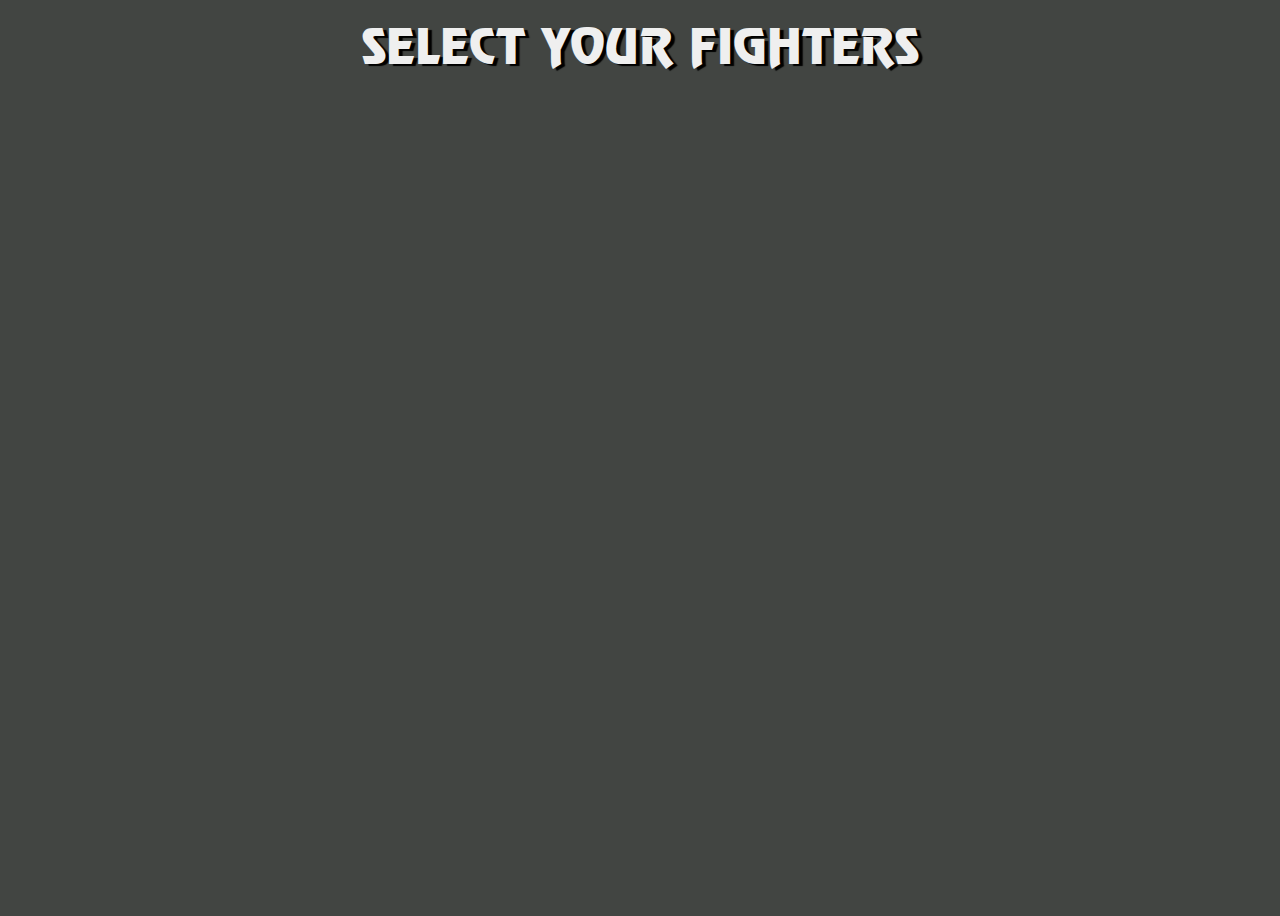
<file: index.html>
<!doctype html>
<html lang="en">
<head>
    <meta charset="UTF-8">
    <meta name="viewport"
          content="width=device-width, user-scalable=no, initial-scale=1.0, maximum-scale=1.0, minimum-scale=1.0">
    <meta http-equiv="X-UA-Compatible" content="ie=edge">
    <title>Mortal Kombat</title>
    <link rel="stylesheet" href="./css/index.css">
</head>
<body>
<div class="root">
    <div class="title">
        SELECT YOUR FIGHTERS
    </div>
    <div class="player"></div>
    <div class="parent"></div>

    <script src="./js/index.js"></script>
</div>
</body>
</html>
</file>
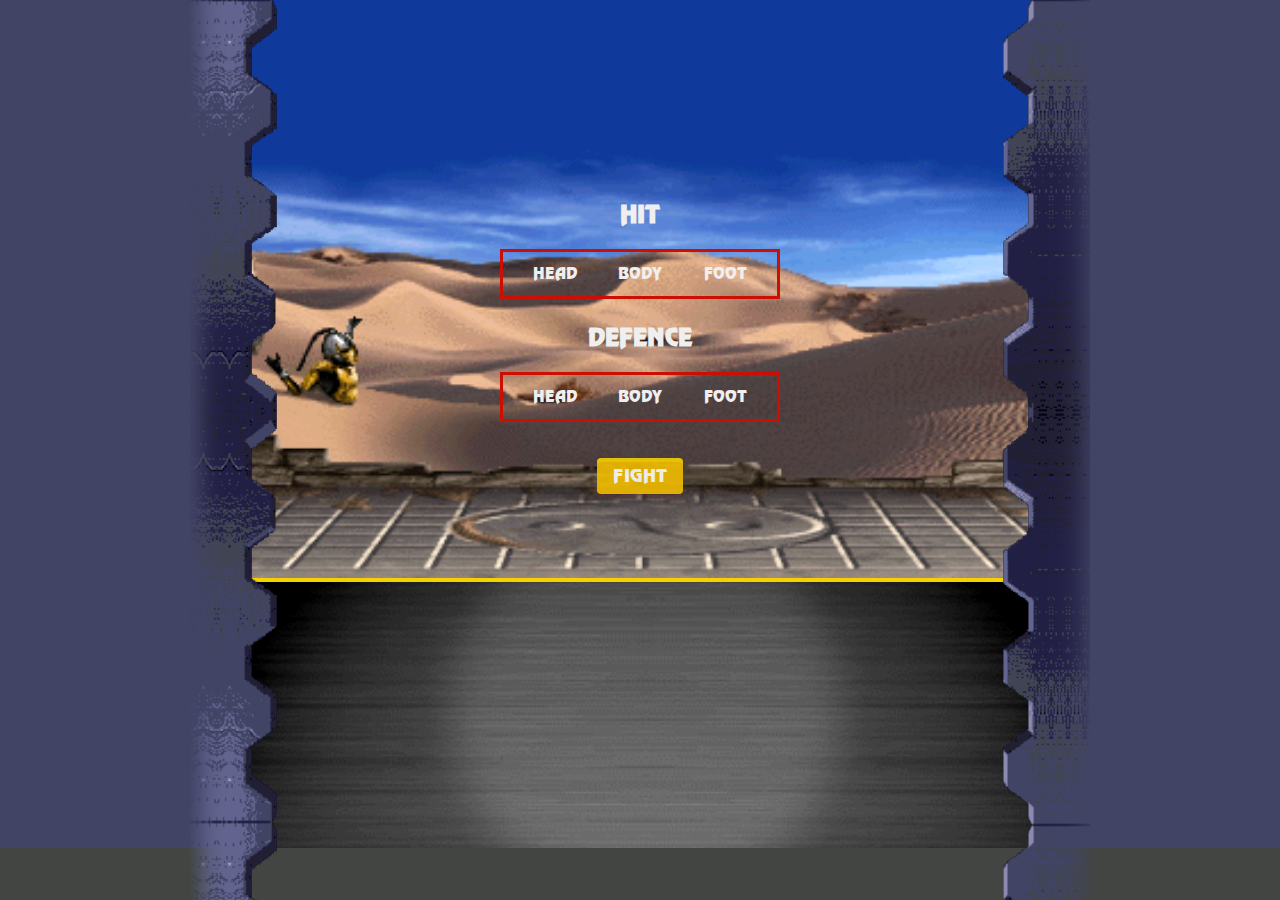
<file: arenas.html>
<!doctype html>
<html lang="en">
<head>
    <meta charset="UTF-8">
    <meta name="viewport"
          content="width=device-width, user-scalable=no, initial-scale=1.0, maximum-scale=1.0, minimum-scale=1.0">
    <meta http-equiv="X-UA-Compatible" content="ie=edge">
    <title>MK - JSMarathon - Arenas</title>
    <link rel="stylesheet" href="./css/style.css">
</head>
<body>
    <div class="root">
        <div class="arenas arena1">
            <form class="control">
                <div class="inputWrap">
                    <h2>HIT</h2>
                    <div class="ul">
                        <input type="radio" name="hit" value="head" id="headHit" required>
                        <label for="headHit">
                            <span>HEAD</span>
                        </label>
                        <input type="radio" name="hit" value="body" id="bodyHit" required>
                        <label for="bodyHit">
                            <span>BODY</span>
                        </label>
                        <input type="radio" name="hit" value="foot" id="footHit" required>
                        <label for="footHit">
                            <span>FOOT</span>
                        </label>
                    </div>
                </div>
                <div class="inputWrap">
                    <h2>defence</h2>
                    <div class="ul">
                        <input type="radio" name="defence" value="head" id="headDefence" required>
                        <label for="headDefence">
                            <span>HEAD</span>
                        </label>
                        <input type="radio" name="defence" value="body" id="bodyDefence" required>
                        <label for="bodyDefence">
                            <span>BODY</span>
                        </label>
                        <input type="radio" name="defence" value="foot" id="footDefence" required>
                        <label for="footDefence">
                            <span>FOOT</span>
                        </label>
                    </div>
                </div>
                <div class="buttonWrap">
                    <button class="button" type="submit">
                        Fight
                    </button>
                </div>
            </form>
        </div>
        <div class="chat"></div>
        <div class="wall-left"></div>
        <div class="wall-right"></div>
    </div>
    <script src="./js/main.js" type="module"></script>
</body>
</html>
</file>
<file: css/index.css>
@font-face {
    font-family: 'Mortal Kombat 3';
    src: url('../assets/fonts/MortalKombat3-Regular.eot');
    src: url('../assets/fonts/MortalKombat3-Regular.eot?#iefix') format('embedded-opentype'),
    url('../assets/fonts/MortalKombat3-Regular.woff2') format('woff2'),
    url('../assets/fonts/MortalKombat3-Regular.woff') format('woff'),
    url('../assets/fonts/MortalKombat3-Regular.ttf') format('truetype');
    font-weight: normal;
    font-style: normal;
    font-display: swap;
}


*, *:before, *:after {
    box-sizing: border-box;
}

body {
    background-color: #424542;
}

.root {
    display: flex;
    justify-content: center;
    align-items: center;
    flex-direction: column;
    padding-top: 30px;
    min-height: 100vh;
    min-width: 100vh;
    background-size: contain;
    background-position: center;
    position: relative;
}

.title {
    position: absolute;
    font-family: "Mortal Kombat 3";
    font-size: 48px;
    color: #FFF;
    top: 10px;
    left: 50%;
    color: #efefef;
    text-shadow: 4px 2px 1px #000;
    transform: translate(-50%, 0);
    white-space: nowrap;
}

.player {
    position: absolute;
    width: 210px;
    height: 367px;
    z-index: 3;
    bottom: 44px;
    left: 50%;
    margin-left: -105px;
    transform: translate(-205%, 0px);
}

.player img {
    max-width: 100%;
    max-height: 100%;
    height: 100%;
}

.parent {
    display: grid;
    grid-template-columns: repeat(7, 1fr);
    grid-template-rows: repeat(4, 1fr);
    grid-column-gap: 0px;
    grid-row-gap: 0px;
}

.div1 { grid-area: 1 / 1 / 2 / 2; }
.div2 { grid-area: 1 / 2 / 2 / 3; }
.div3 { grid-area: 1 / 3 / 2 / 4; }
.div4 { grid-area: 1 / 4 / 2 / 5; }
.div5 { grid-area: 1 / 5 / 2 / 6; }
.div6 { grid-area: 1 / 6 / 2 / 7; }
.div7 { grid-area: 1 / 7 / 2 / 8; }
.div8 { grid-area: 2 / 1 / 3 / 2; }
.div9 { grid-area: 2 / 2 / 3 / 3; }
.div10 { grid-area: 2 / 3 / 3 / 4; }
.div11 { grid-area: 2 / 4 / 3 / 5; }
.div12 { grid-area: 2 / 5 / 3 / 6; }
.div13 { grid-area: 2 / 6 / 3 / 7; }
.div14 { grid-area: 2 / 7 / 3 / 8; }
.div15 { grid-area: 3 / 2 / 4 / 3; }
.div16 { grid-area: 3 / 3 / 4 / 4; }
.div17 { grid-area: 3 / 4 / 4 / 5; }
.div18 { grid-area: 3 / 5 / 4 / 6; }
.div19 { grid-area: 3 / 6 / 4 / 7; }
.div20 { grid-area: 4 / 2 / 5 / 3; }
.div21 { grid-area: 4 / 3 / 5 / 4; }
.div22 { grid-area: 4 / 4 / 5 / 5; }
.div23 { grid-area: 4 / 5 / 5 / 6; }
.div24 { grid-area: 4 / 6 / 5 / 7; }

.row {
    display: flex;
    position: relative;
    z-index: 1;
}

.row:hover {
    z-index: 2;
}
.character {
    width: 137px;
    height: 176px;
    position: relative;
    z-index: 1;
    cursor: pointer;
}

.character:hover,
.character.active {
    z-index: 2;
}

.character:hover:before,
.character.active:before {
    content: "";
    display: block;
    width: calc(100% + 4px);
    height: calc(100% + 4px);
    top: -2px;
    left: -2px;
    position: absolute;
    border: 14px solid #21aa21;
}
.character.disabled {
    cursor: default;
}
.character.disabled:hover:before {
    display: none;
}

.character img {
    width: 100%;
}
</file>
<file: css/style.css>
@font-face {
    font-family: 'Mortal Kombat 3';
    src: url('../assets/fonts/MortalKombat3-Regular.eot');
    src: url('../assets/fonts/MortalKombat3-Regular.eot?#iefix') format('embedded-opentype'),
    url('../assets/fonts/MortalKombat3-Regular.woff2') format('woff2'),
    url('../assets/fonts/MortalKombat3-Regular.woff') format('woff'),
    url('../assets/fonts/MortalKombat3-Regular.ttf') format('truetype');
    font-weight: normal;
    font-style: normal;
    font-display: swap;
}


*,
*:before,
*:after {
    box-sizing: border-box;
}

html {
    margin: 0;
    padding: 0;
}

body {
    background-color: #424542;
    margin: 0;
    padding: 0;
}

.root {
    display: flex;
    justify-content: center;
    width: 100%;
    flex-direction: column;
    align-items: center;
    position: relative;
    background: #424466;
}

.wall-left {
    position: absolute;
    width: 87px;
    background-image: url(../assets/wall-left.png);
    min-height: 100vh;
    background-size: contain;
    background-repeat: repeat-y;
    top: 0;
    z-index: 100;
    left: 50%;
    transform: translate(-450px, 0px);
    height: 100%;
}

.wall-right {
    position: absolute;
    width: 87px;
    background-image: url(../assets/wall-right.png);
    min-height: 100vh;
    background-size: contain;
    background-repeat: repeat-y;
    top: 0;
    z-index: 100;
    right: 50%;
    transform: translate(450px, 0px);
    height: 100%;
}

.arenas {
    width: 786px;
    height: 578px;
    background-size: cover;
    background-position: center;
    background-repeat: no-repeat;
    position: relative;
    display: flex;
}

.arenas.arena1 {
    background-image: url(../assets/scorpions-lair-arenas.png);
}

.arenas.arena2 {
    background-image: url(../assets/the-cave.png);
}

.arenas.arena3 {
    background-image: url(../assets/jade-s-desert.png);
}

.arenas.arena4 {
    background-image: url(../assets/scislac-busorez.png);
}

.arenas.arena5 {
    background-image: url(../assets/waterfront.png);
}

.player1,
.player2 {
    width: 50%;
    position: relative;
}

.progressbar {
    width: 295px;
    border: 4px solid #f5d100;
    position: absolute;
    top: 59px;
    height: 28px;
    background-color: #cd0e03;
    display: flex;
}

.player1 .progressbar {
    left: 38px;
}

.player2 .progressbar {
    right: 38px;
    flex-direction: row-reverse;
}

.extralife {
    width: 90px;
    border: 2px solid #f5d100;
    position: absolute;
    top: 85px;
    height: 12px;
    background-color: #cd0e03;
    display: flex;
}

.player1 .extralife {
    left: 38px;
}

.player2 .extralife {
    right: 38px;
    flex-direction: row-reverse;
}

.extralife .life {
    background: #00d600;
}

.life {
    background-color: #0431f9;
    height: 100%;
    width: 90%;
}

.name {
    position: absolute;
    font-family: 'Mortal Kombat 3';
    font-size: 26px;
    line-height: 20px;
    letter-spacing: 2px;
    color: #efefef;
    top: 0;
    text-transform: uppercase;
}

.player1 .name {
    left: 5px;
}

.player2 .name {
    right: 5px;
}

.chat {
    width: 786px;
    height: 30vh;
    background-image: url(../assets/versus.png);
    background-size: cover;
    background-position: center;
    border-top: 4px solid #f5d100;
    padding: 6px 40px;
    overflow: scroll;
    color: white;
    font-family: Arial;
}

.character {
    position: absolute;
    bottom: 20px;
    width: 150px;
    height: 268px;
}

.player1 .character {
    left: 60px;
}

.player2 .character {
    right: 60px;
}

.player2 .character img {
    transform: scaleX(-1) translate(50%, 0);
}

.character img {
    height: 100%;
    position: absolute;
    bottom: 0;
    left: 50%;
    transform: translate(-50%, 0);
}

.fight {
    position: absolute;
    z-index: 100;
    top: 30%;
    width: 300px;
    left: 50%;
    transform: translate(-50%, 0%);
}

.fight img {
    width: 100%;
}

.button {
    display: block;
    position: relative;
    padding: 0 16px;
    height: 36px;
    color: white;
    font-size: 18px;
    text-transform: uppercase;
    background-color: #f5d100;
    border: none;
    margin-top: 0;
    margin-left: auto;
    margin-right: auto;
    border-radius: 4px;
    box-sizing: border-box;
    cursor: pointer;
    font-family: "Mortal Kombat 3";
    outline: none;
}
.button::after {
    content: "";
    position: absolute;
    width: 100%;
    height: 100%;
    top: 4px;
    left: 0;
    background-color: #cd0e03;
    border-radius: 4px;
    z-index: -1;
}
.button:hover {
    background-color: #f5d100;
}
.button:active {
    top: 2px;
}
.button:active::after {
    top: 1px;
}

.button:disabled {
    opacity: .9;
    cursor: not-allowed;
}

.button:disabled:after {
    opacity: .1;
}

.button:disabled:active {
    top: 0px;
}

.button:disabled:active::after {
    top: 4px;
}

.loseTitle {
    position: absolute;
    top: 22%;
    left: 50%;
    font-size: 36px;
    transform: translate(-50%, 0%);
    text-transform: uppercase;
    z-index: 1000;
    color: white;
    font-family: "Mortal Kombat 3";
    text-shadow: 2px 2px 2px #cd0e03;
}

.reloadWrap {
    position: absolute;
    top: 54px;
    z-index: 1000;
    left: 50%;
    transform: translate(-50%, 0%);
}

.reloadWrap .button {
    margin-top: 0;
}

form:invalid button[class=button] {
    opacity: .9;
    cursor: not-allowed;
}

form:invalid button[class=button]:after {
    opacity: .1;
}

form:invalid button[class=button]:active {
    top: 0px;
}

form:invalid button[class=button]:active::after {
    top: 4px;
}

.control {
    position: absolute;
    width: 200px;
    top: 60%;
    left: 50%;
    transform: translate(-50%, -50%);
    display: flex;
    justify-content: flex-start;
    align-items: center;
    flex-direction: column;
    z-index: 1000;
}

.inputWrap {
    position: relative;
    width: 280px;
    margin-bottom: 24px;
}

.buttonWrap {
    margin-top: 12px;
}

.inputWrap h2 {
    text-align: center;
    margin: 0 auto 20px;
    font-weight: 700;
    font-family: 'Mortal Kombat 3';
    color: #efefef;
    text-transform: uppercase;
}

.ul {
    border: solid 3px #cd0e03;
    height: 50px;
    padding: 0 12px;
    font-family: 'Mortal Kombat 3';
    display: flex;
    justify-content: space-between;
    color: #efefef;
}
.ul label {
    cursor: pointer;
}
.ul label:nth-of-type(2) {
    margin: 0 -4.5px;
}
.ul label span {
    position: relative;
    display: inline-block;
    width: 80px;
    height: 50px;
    line-height: 50px;
    transition: 0.3s;
    text-align: center;
    margin-top: -3px;
}
.ul label span::before {
    position: relative;
    display: block;
    width: 80px;
    height: 50px;
    content: "";
    transform: scaleY(1.2);
    z-index: -1;
    margin-bottom: -50px;
    transition: 0.3s;
}
.ul label span:hover {
    background-color: rgba(107, 185, 240, 0.2);
}

input {
    display: none;
}
input[type=radio]:checked + label > span {
    color: #fff;
    font-weight: 700;
    text-shadow: 0px 2px 2px rgba(0, 0, 0, 0.2);
}
input[type=radio]:checked + label > span::before {
    background: #f5d100;
    box-shadow: 0px 3px 6px 0px rgba(0, 0, 0, 0.2);
}
input[type=radio]:checked + label > span:hover {
    background: none;
}
</file>
